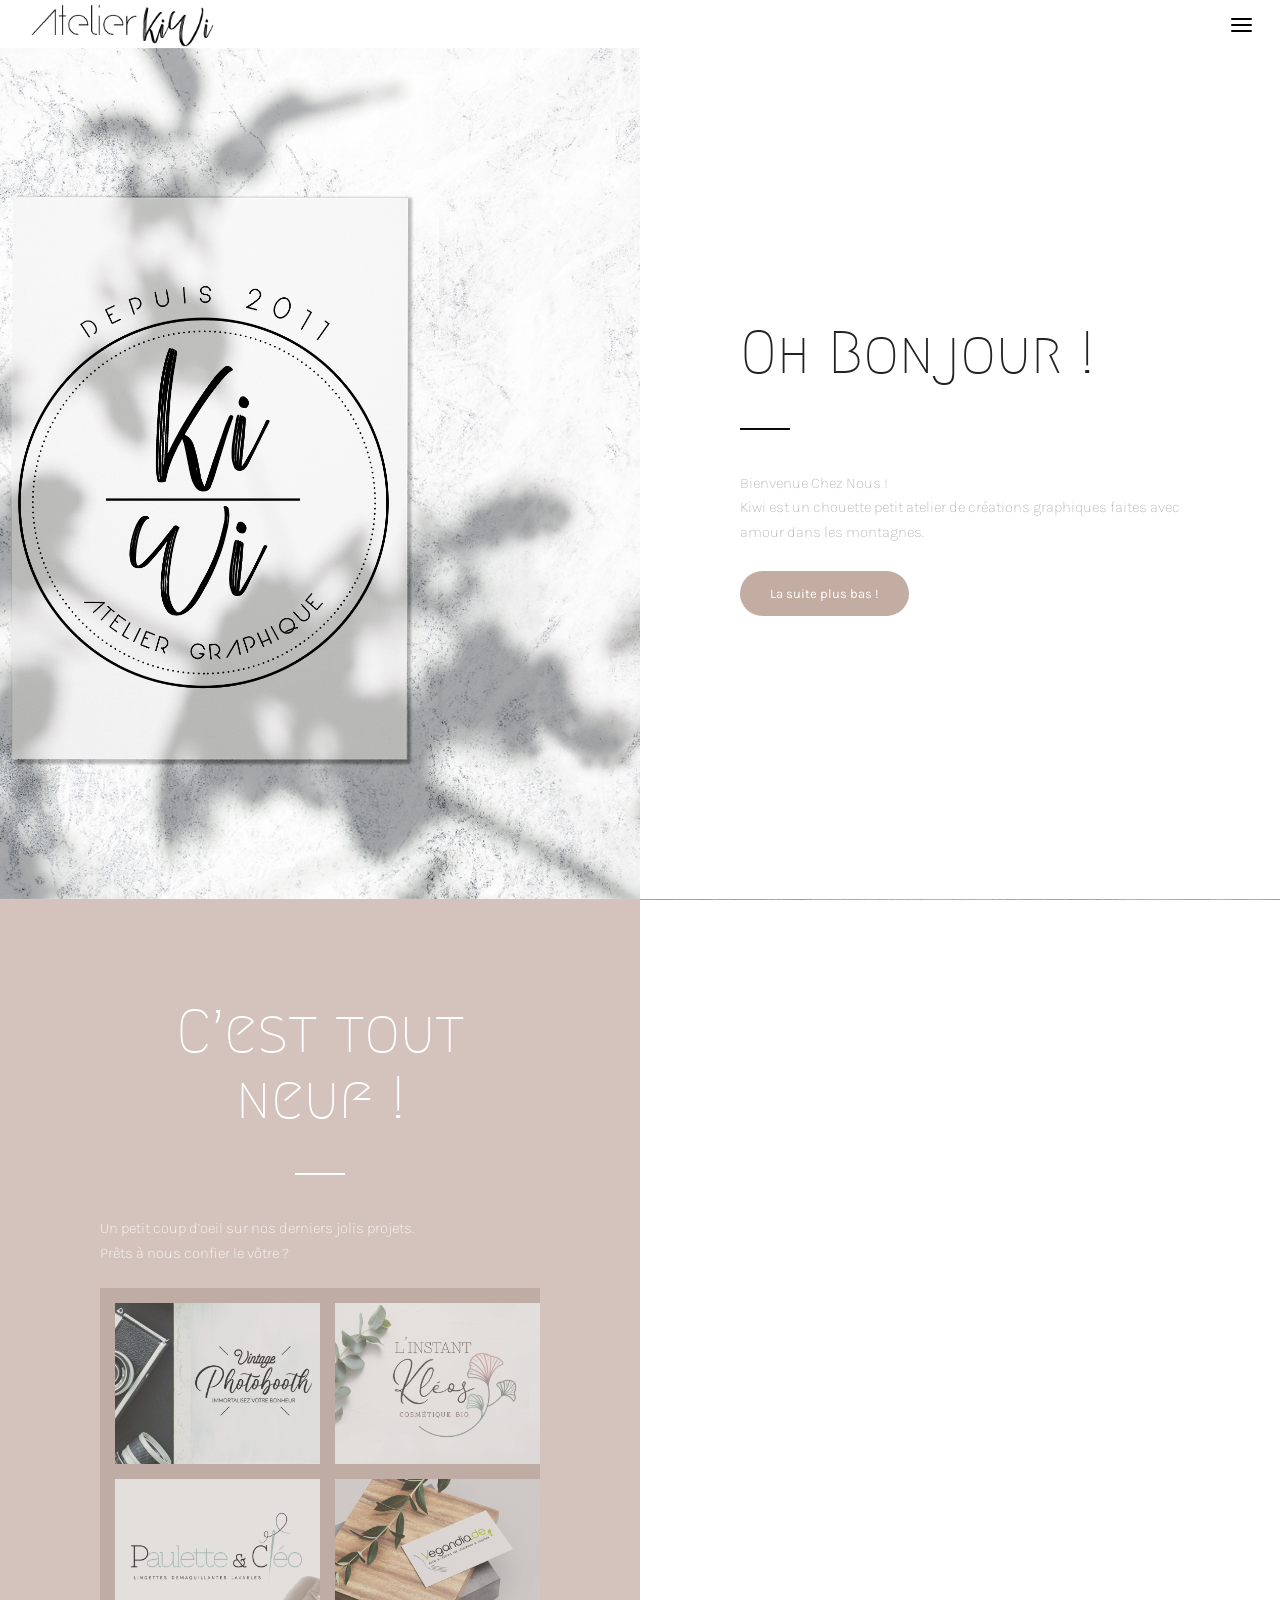
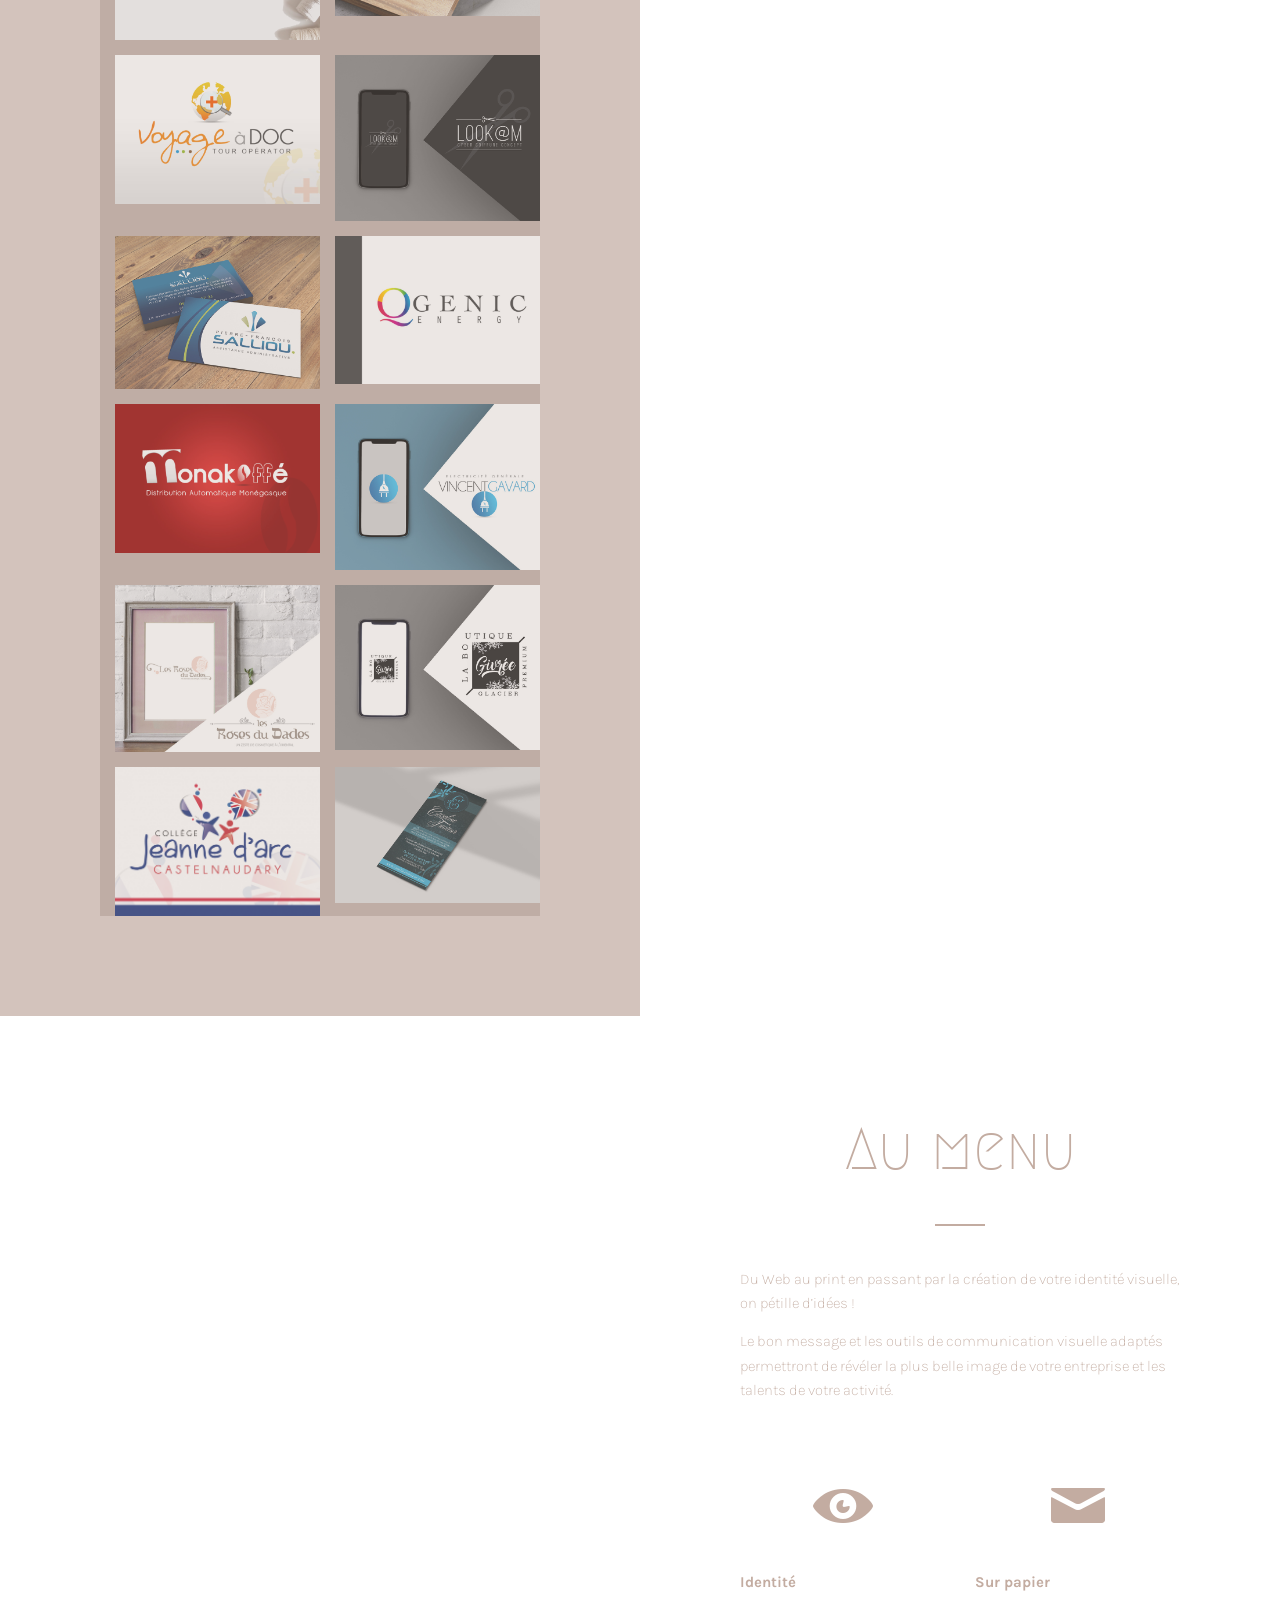
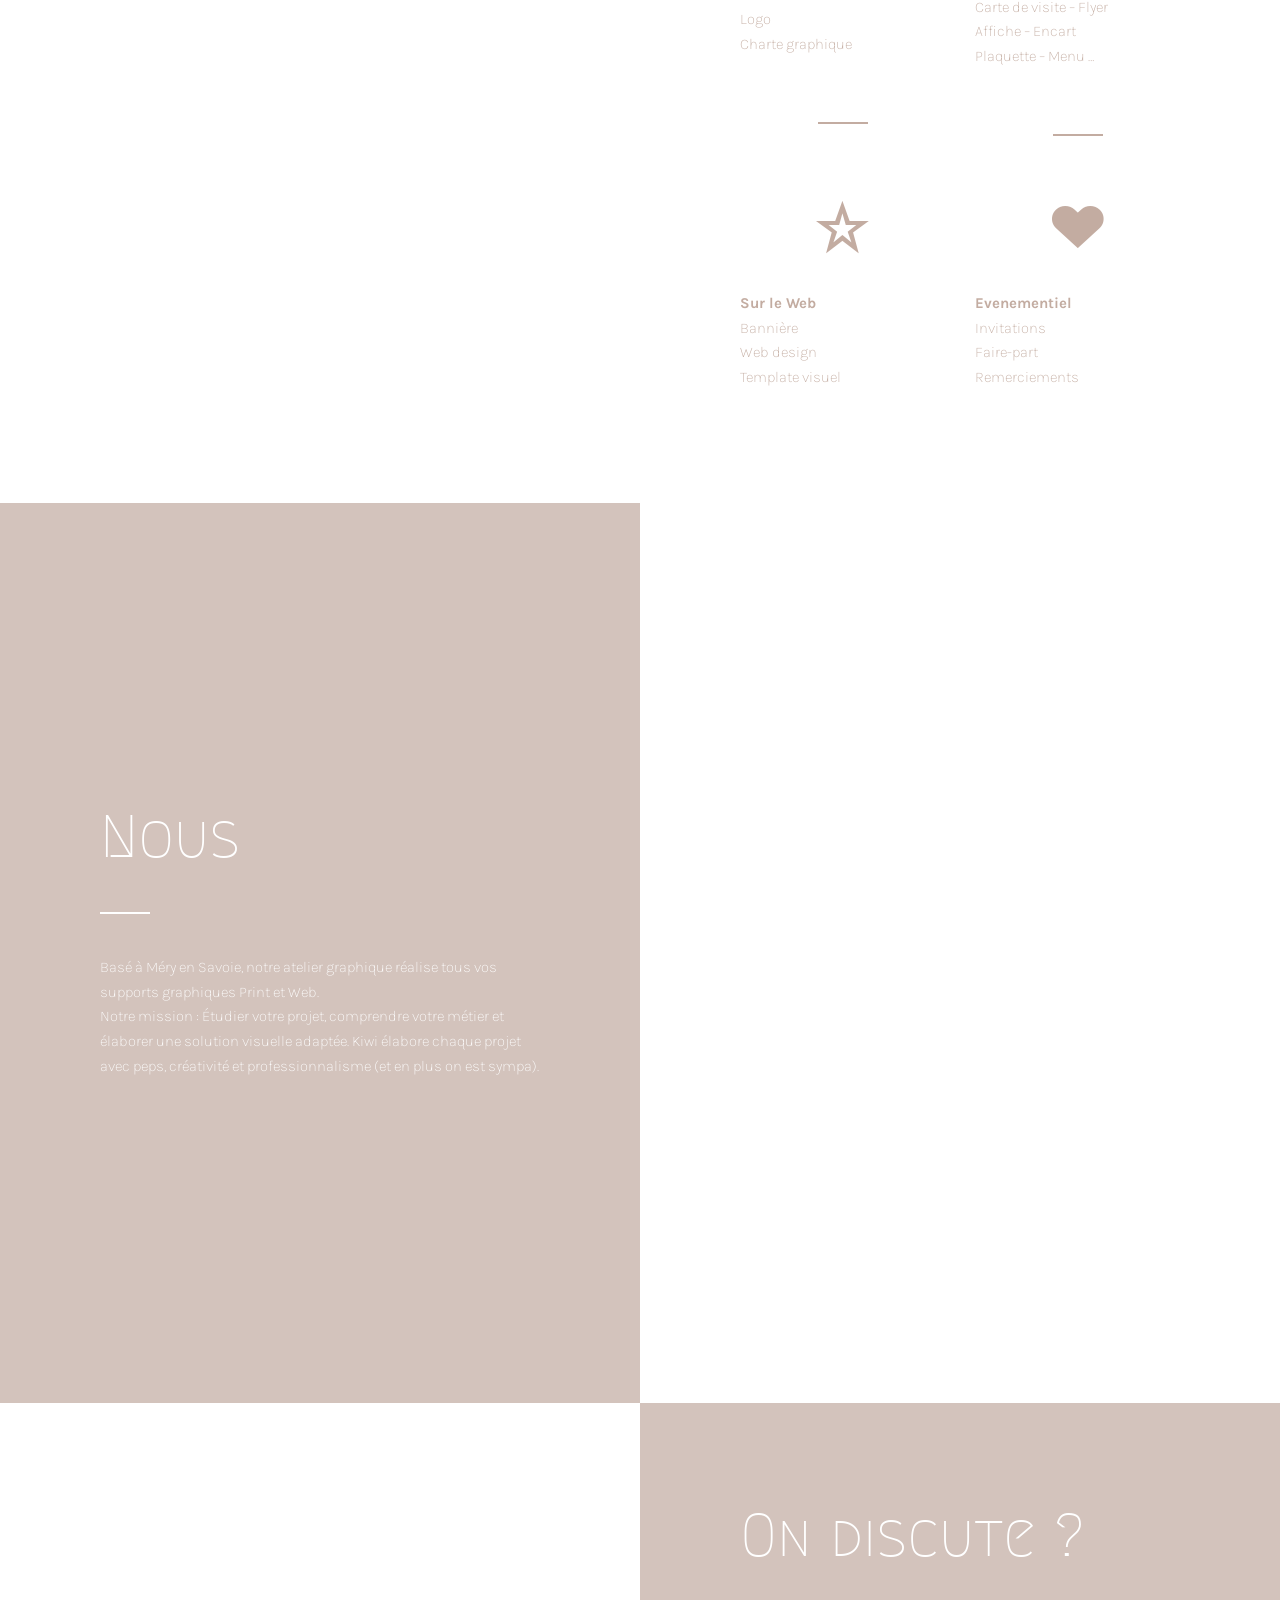
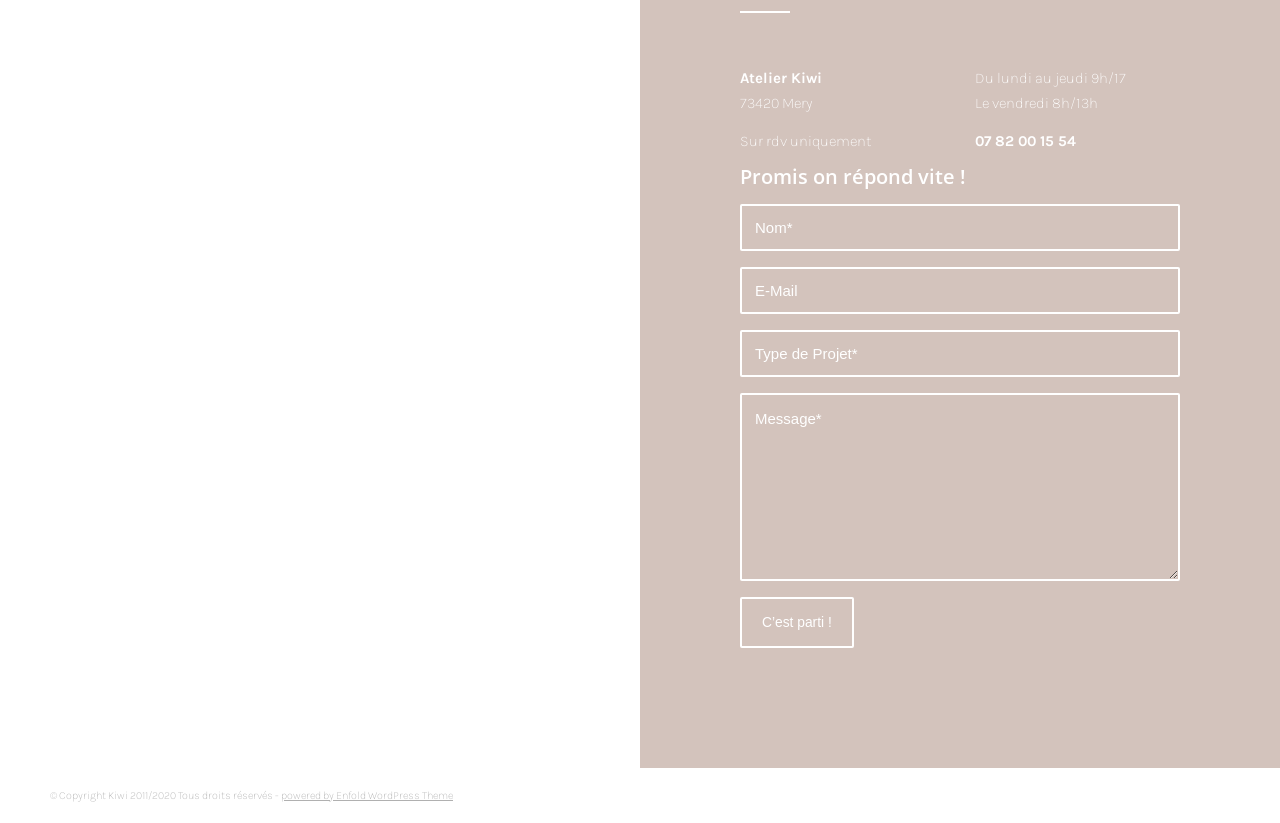
<file: index.html>
<!DOCTYPE html>
<html lang="fr-FR">
<head>
<meta charset="utf-8">
<meta name="viewport" content="width=device-width, initial-scale=1">
<title>Kiwi &#8211; Création Visuelles &#8211; Atelier de créations graphiques et graphiste freelance à Aix-les-Bains, Chambéry et Annecy</title>
<meta name="description" content="Atelier de créations graphiques et graphiste freelance à Aix-les-Bains, Chambéry et Annecy">
<meta name="robots" content="index, follow">
<link rel="canonical" href="https://kiwidesignaix.com/">
<link rel="icon" href="data:,">
<link rel="stylesheet" href="https://fonts.googleapis.com/css?family=Open+Sans:400,600%7CKarla:400,700%7CMegrim&display=swap">
<link rel="stylesheet" href="assets/css/site.css">
<noscript><style>.menu-toggle{display:none}.menu-overlay{display:none}.menu-panel{position:static;transform:none;visibility:visible;width:auto;height:auto;padding:0;background:#ffffff}.menu-panel ul{display:flex;flex-wrap:wrap;justify-content:center}.menu-panel a{padding:10px 20px}</style></noscript>
</head>
<body id="top">

<header class="site-header">
  <a class="logo" href="/"><img src="assets/img/new-kiwi.png" width="500" height="133" alt="Kiwi - Création Visuelles"></a>
  <button class="menu-toggle" type="button" aria-controls="menu-panel" aria-expanded="false" aria-label="Menu"><span class="menu-bars"></span></button>
</header>

<div class="menu-overlay"></div>
<nav class="menu-panel" id="menu-panel" aria-label="Menu principal">
  <ul>
    <li><a href="/">Home</a></li>
    <li><a href="#recent">Jolis Projets</a></li>
    <li><a href="#services">Au Menu</a></li>
    <li><a href="#about">Nous</a></li>
    <li><a href="#contact">On discute ?</a></li>
    <li><a href="/politique-de-confidentialite/">Mention Légales</a></li>
  </ul>
</nav>

<main id="main">

<section id="welcome" class="row">
  <div class="cell cell-photo cell-welcome-photo"></div>
  <div class="cell cell-text">
    <h1 class="title" style="color:#222222">Oh Bonjour !</h1>
    <div class="rule rule-left" style="border-color:#0a0a0a"></div>
    <p>Bienvenue Chez Nous !<br>
    Kiwi est un chouette petit atelier de créations graphiques faites avec amour dans les montagnes.</p>
    <a class="button" href="#recent">La suite plus bas !</a>
  </div>
</section>

<section id="recent" class="row">
  <div class="cell cell-text cell-terre">
    <h1 class="title title-center" style="color:#ffffff">C’est tout neuf !</h1>
    <div class="rule rule-center" style="border-color:#ffffff"></div>
    <p class="on-color">Un petit coup d’oeil sur nos derniers jolis projets.<br>
    Prêts à nous confier le vôtre ?</p>
    <div class="gallery">
      <a href="assets/img/vintage-photobooth.jpg" title="vintage-photobooth"><img src="assets/img/vintage-photobooth-705x553.jpg" width="705" height="553" alt=""></a>
      <a href="assets/img/kleos.jpg" title="kleos"><img src="assets/img/kleos-705x553.jpg" width="705" height="553" alt=""></a>
      <a href="assets/img/pauletteetcleo-1.jpg" title="pauletteetcleo"><img src="assets/img/pauletteetcleo-1-705x554.jpg" width="705" height="554" alt="" loading="lazy"></a>
      <a href="assets/img/vegandia.jpg" title="vegandia"><img src="assets/img/vegandia-705x470.jpg" width="705" height="470" alt="" loading="lazy"></a>
      <a href="assets/img/voyages-creation-logo-aix-les-bains.jpg" title="voyages-creation-logo-aix-les-bains"><img src="assets/img/voyages-creation-logo-aix-les-bains-705x512.jpg" width="705" height="512" alt="" loading="lazy"></a>
      <a href="assets/img/lookam.jpg" title="lookam"><img src="assets/img/lookam-705x569.jpg" width="705" height="569" alt="" loading="lazy"></a>
      <a href="assets/img/53.jpg" title="53"><img src="assets/img/53-705x529.jpg" width="705" height="529" alt="" loading="lazy"></a>
      <a href="assets/img/qgenic-creation-logo-haute-savoie-annecy.jpg" title="qgenic-creation-logo-haute-savoie-annecy"><img src="assets/img/qgenic-creation-logo-haute-savoie-annecy-705x512.jpg" width="705" height="512" alt="" loading="lazy"></a>
      <a href="assets/img/monakoffe-creation-logo-aix-les-bains-moanco.jpg" title="monakoffe-creation-logo-aix-les-bains-moanco"><img src="assets/img/monakoffe-creation-logo-aix-les-bains-moanco-705x512.jpg" width="705" height="512" alt="" loading="lazy"></a>
      <a href="assets/img/vincent.jpg" title="vincent"><img src="assets/img/vincent-705x569.jpg" width="705" height="569" alt="" loading="lazy"></a>
      <a href="assets/img/roses.jpg" title="Design space photo frame"><img src="assets/img/roses-705x574.jpg" width="705" height="574" alt="" loading="lazy"></a>
      <a href="assets/img/givree.jpg" title="givree"><img src="assets/img/givree-705x569.jpg" width="705" height="569" alt="" loading="lazy"></a>
      <a href="assets/img/college-creation-identite-visuelle-aix-les-bains-savoie-420x305-1.png" title="college-creation-identite-visuelle-aix-les-bains-savoie-420&#215;305"><img src="assets/img/college-creation-identite-visuelle-aix-les-bains-savoie-420x305-1.png" width="420" height="305" alt="" loading="lazy"></a>
      <a href="assets/img/traiteur.jpg" title="traiteur"><img src="assets/img/traiteur-705x470.jpg" width="705" height="470" alt="" loading="lazy"></a>
    </div>
  </div>
  <div class="cell cell-photo cell-recent-photo"></div>
</section>

<section id="services" class="row">
  <div class="cell cell-photo cell-services-photo"></div>
  <div class="cell cell-text">
    <h1 class="title title-center" style="color:#c3aca1">Au menu</h1>
    <div class="rule rule-center" style="border-color:#c3aca1"></div>
    <p class="on-rose">Du Web au print en passant par la création de votre identité visuelle, on pétille d’idées !</p>
    <p class="on-rose">Le bon message et les outils de communication visuelle adaptés permettront de révéler la plus belle image de votre entreprise et les talents de votre activité.</p>
    <div class="services-grid">
      <div class="service">
        <span class="icon" aria-hidden="true">&#xe826;</span>
        <p class="on-rose"><strong>Identité</strong></p>
        <p class="on-rose">Logo<br>
        Charte graphique</p>
        <div class="rule rule-center rule-service"></div>
      </div>
      <div class="service">
        <span class="icon" aria-hidden="true">&#xe805;</span>
        <p class="on-rose"><strong>Sur papier</strong><br>
        Carte de visite – Flyer<br>
        Affiche – Encart<br>
        Plaquette – Menu &#8230;</p>
        <div class="rule rule-center rule-service"></div>
      </div>
      <div class="service">
        <span class="icon" aria-hidden="true">&#xe809;</span>
        <p class="on-rose"><strong>Sur le Web</strong><br>
        Bannière<br>
        Web design<br>
        Template visuel</p>
      </div>
      <div class="service">
        <span class="icon" aria-hidden="true">&#xe806;</span>
        <p class="on-rose"><strong>Evenementiel</strong><br>
        Invitations<br>
        Faire-part<br>
        Remerciements</p>
      </div>
    </div>
  </div>
</section>

<section id="about" class="row">
  <div class="cell cell-text cell-terre">
    <h1 class="title" style="color:#ffffff">Nous</h1>
    <div class="rule rule-left" style="border-color:#ffffff"></div>
    <p class="on-color">Basé à Méry en Savoie, notre atelier graphique réalise tous vos supports graphiques Print et Web.<br>
    Notre mission : Étudier votre projet, comprendre votre métier et élaborer une solution visuelle adaptée. Kiwi élabore chaque projet avec peps, créativité et professionnalisme (et en plus on est sympa).</p>
  </div>
  <div class="cell cell-photo cell-about-photo"></div>
</section>

<section id="contact" class="row">
  <div class="cell cell-photo cell-contact-photo"></div>
  <div class="cell cell-text cell-terre">
    <h1 class="title" style="color:#ffffff">On discute ?</h1>
    <div class="rule rule-left" style="border-color:#ffffff"></div>
    <div class="contact-cols">
      <div>
        <p class="on-color"><strong>Atelier Kiwi</strong><br>
        73420 Mery</p>
        <p class="on-color">Sur rdv uniquement</p>
      </div>
      <div>
        <p class="on-color">Du lundi au jeudi 9h/17<br>
        Le vendredi 8h/13h</p>
        <p class="on-color"><strong>07 82 00 15 54</strong></p>
      </div>
    </div>
    <form class="contact-form" id="contact-form" action="mailto:mallorym@hotmail.fr" method="post" enctype="text/plain" novalidate>
      <h3>Promis on répond vite !</h3>
      <p class="field"><label class="sr-only" for="f-nom">Nom *</label><input type="text" id="f-nom" name="nom" placeholder="Nom*" required aria-describedby="err-nom" autocomplete="name"><span class="field-error" id="err-nom"></span></p>
      <p class="field"><label class="sr-only" for="f-email">E-Mail</label><input type="email" id="f-email" name="email" placeholder="E-Mail" aria-describedby="err-email" autocomplete="email"><span class="field-error" id="err-email"></span></p>
      <p class="field"><label class="sr-only" for="f-projet">Type de Projet *</label><input type="text" id="f-projet" name="projet" placeholder="Type de Projet*" required aria-describedby="err-projet"><span class="field-error" id="err-projet"></span></p>
      <p class="field"><label class="sr-only" for="f-message">Message *</label><textarea id="f-message" name="message" placeholder="Message*" cols="40" rows="7" required aria-describedby="err-message"></textarea><span class="field-error" id="err-message"></span></p>
      <p class="hp" aria-hidden="true"><label>Ne pas remplir <input type="text" name="hp_kiwi" tabindex="-1" autocomplete="off"></label></p>
      <p class="field"><input type="submit" class="submit" value="C’est parti !"></p>
      <p class="form-status" role="status" aria-live="polite"></p>
    </form>
  </div>
</section>

</main>

<footer id="socket" role="contentinfo">
  <div class="container">
    <span class="copyright">© Copyright Kiwi 2011/2020 Tous droits réservés - <a href="https://kriesi.at">powered by Enfold WordPress Theme</a></span>
  </div>
</footer>

<a href="#top" class="to-top" aria-label="Retour en haut"><span class="icon" aria-hidden="true">&#xe8a5;</span></a>

<script src="assets/js/site.js"></script>
</body>
</html>
</file>
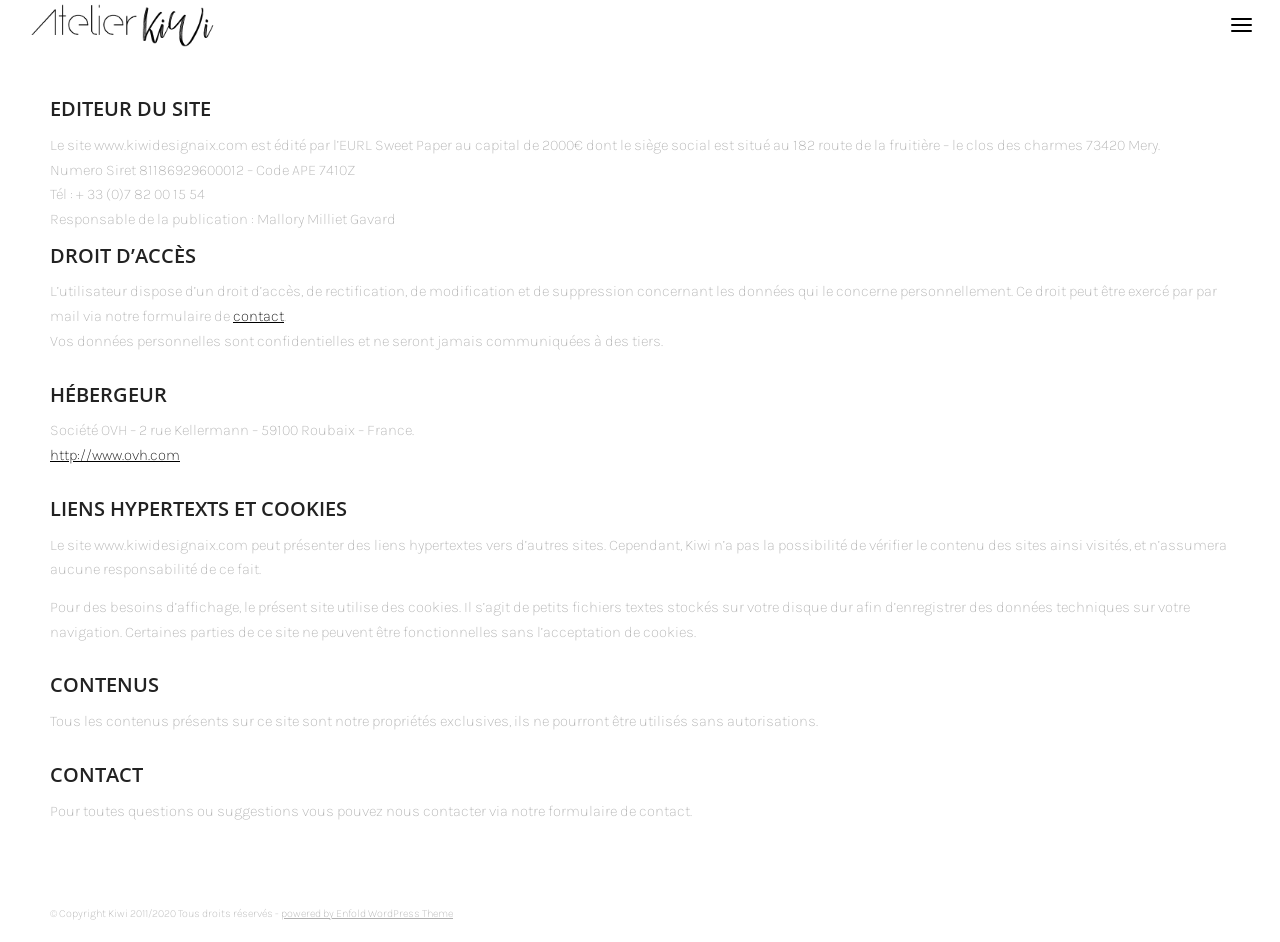
<file: politique-de-confidentialite/index.html>
<!DOCTYPE html>
<html lang="fr-FR">
<head>
<meta charset="utf-8">
<meta name="viewport" content="width=device-width, initial-scale=1">
<title>Mention Légales &#8211; Kiwi &#8211; Création Visuelles</title>
<meta name="robots" content="index, follow">
<link rel="canonical" href="https://kiwidesignaix.com/politique-de-confidentialite/">
<link rel="icon" href="data:,">
<link rel="stylesheet" href="https://fonts.googleapis.com/css?family=Open+Sans:400,600%7CKarla:400,700%7CMegrim&display=swap">
<link rel="stylesheet" href="../assets/css/site.css">
<noscript><style>.menu-toggle{display:none}.menu-overlay{display:none}.menu-panel{position:static;transform:none;visibility:visible;width:auto;height:auto;padding:0;background:#ffffff}.menu-panel ul{display:flex;flex-wrap:wrap;justify-content:center}.menu-panel a{padding:10px 20px}</style></noscript>
</head>
<body id="top" class="page-legal">

<header class="site-header">
  <a class="logo" href="/"><img src="../assets/img/new-kiwi.png" width="500" height="133" alt="Kiwi, création visuelles"></a>
  <button class="menu-toggle" type="button" aria-controls="menu-panel" aria-expanded="false" aria-label="Menu"><span class="menu-bars"></span></button>
</header>

<div class="menu-overlay"></div>
<nav class="menu-panel" id="menu-panel" aria-label="Menu principal">
  <ul>
    <li><a href="/">Home</a></li>
    <li><a href="/#recent">Jolis Projets</a></li>
    <li><a href="/#services">Au Menu</a></li>
    <li><a href="/#about">Nous</a></li>
    <li><a href="/#contact">On discute ?</a></li>
    <li><a href="/politique-de-confidentialite/" aria-current="page">Mention Légales</a></li>
  </ul>
</nav>

<main id="main" class="legal">
  <h3>EDITEUR DU SITE</h3>
  <div class="coordonnees vcard">
    <p>Le site www.kiwidesignaix.com est édité par l’EURL Sweet Paper au capital de 2000€ dont le siège social est situé au 182 route de la fruitière – le clos des charmes 73420 Mery.<br>
    Numero Siret 81186929600012 – Code APE 7410Z<br>
    <span class="type">Tél : </span>+ 33 (0)7 82 00 15 54<br>
    Responsable de la publication : Mallory Milliet Gavard</p>
  </div>
  <h3>DROIT D’ACCÈS</h3>
  <p>L’utilisateur dispose d’un droit d’accès, de rectification, de modification et de suppression concernant les données qui le concerne personnellement. Ce droit peut être exercé par par mail via notre formulaire de <a title="Contact" href="https://www.sweetpaper-fairepart.fr/contacts/">contact</a>.<br>
  Vos données personnelles sont confidentielles et ne seront jamais communiquées à des tiers.</p>
  <h3>HÉBERGEUR</h3>
  <p>Société OVH –  2 rue Kellermann – 59100 Roubaix – France.<br>
  <a href="https://www.ovh.com">http://www.ovh.com</a></p>
  <h3>LIENS HYPERTEXTS ET COOKIES</h3>
  <p>Le site www.kiwidesignaix.com peut présenter des liens hypertextes vers d’autres sites. Cependant, Kiwi n’a pas la possibilité de vérifier le contenu des sites ainsi visités, et n’assumera aucune responsabilité de ce fait.</p>
  <p>Pour des besoins d’affichage, le présent site utilise des cookies. Il s’agit de petits fichiers textes stockés sur votre disque dur afin d’enregistrer des données techniques sur votre navigation. Certaines parties de ce site ne peuvent être fonctionnelles sans l’acceptation de cookies.</p>
  <h3>CONTENUS</h3>
  <p>Tous les contenus présents sur ce site sont notre propriétés exclusives, ils ne pourront être utilisés sans autorisations.</p>
  <h3>CONTACT</h3>
  <p>Pour toutes questions ou suggestions vous pouvez nous contacter via notre formulaire de contact.</p>
</main>

<footer id="socket" role="contentinfo">
  <div class="container">
    <span class="copyright">© Copyright Kiwi 2011/2020 Tous droits réservés - <a rel="nofollow" href="https://kriesi.at">powered by Enfold WordPress Theme</a></span>
  </div>
</footer>

<a href="#top" class="to-top" aria-label="Retour en haut"><span class="icon" aria-hidden="true">&#xe8a5;</span></a>

<script src="../assets/js/site.js"></script>
</body>
</html>
</file>
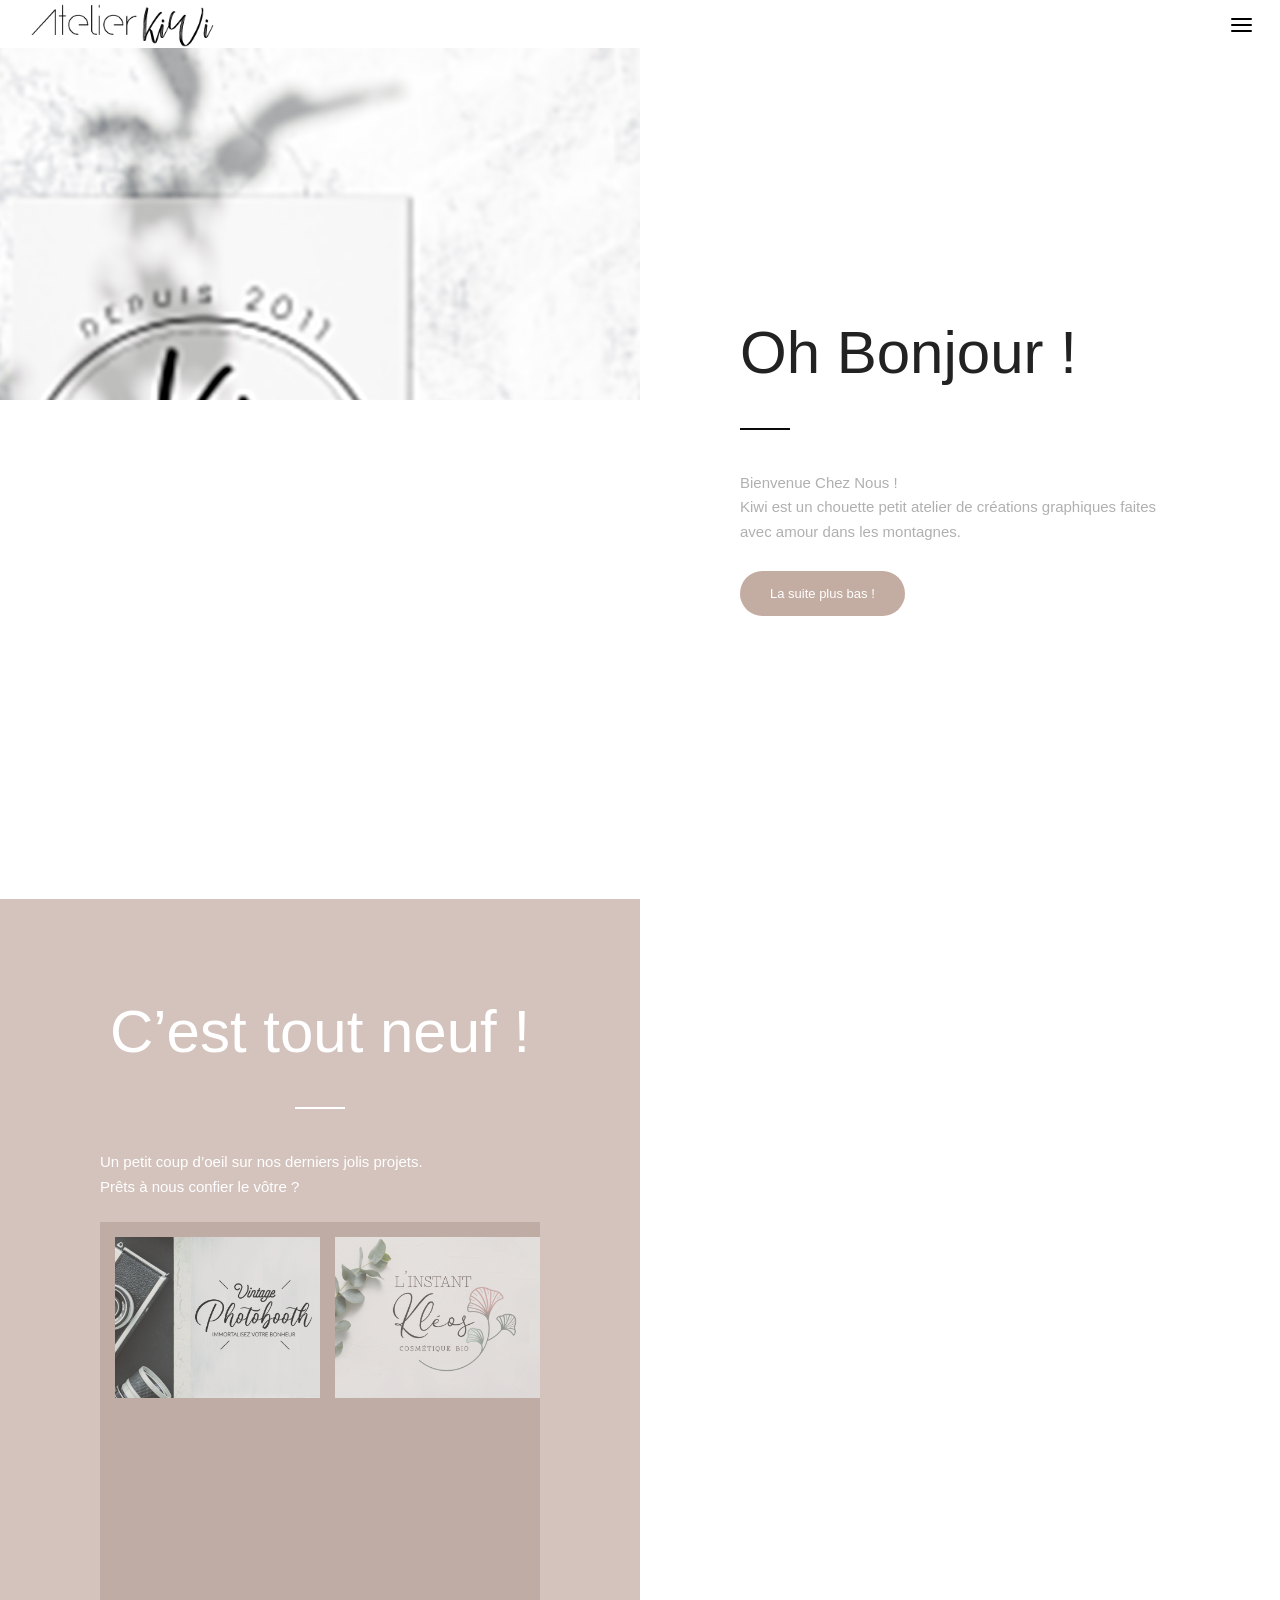
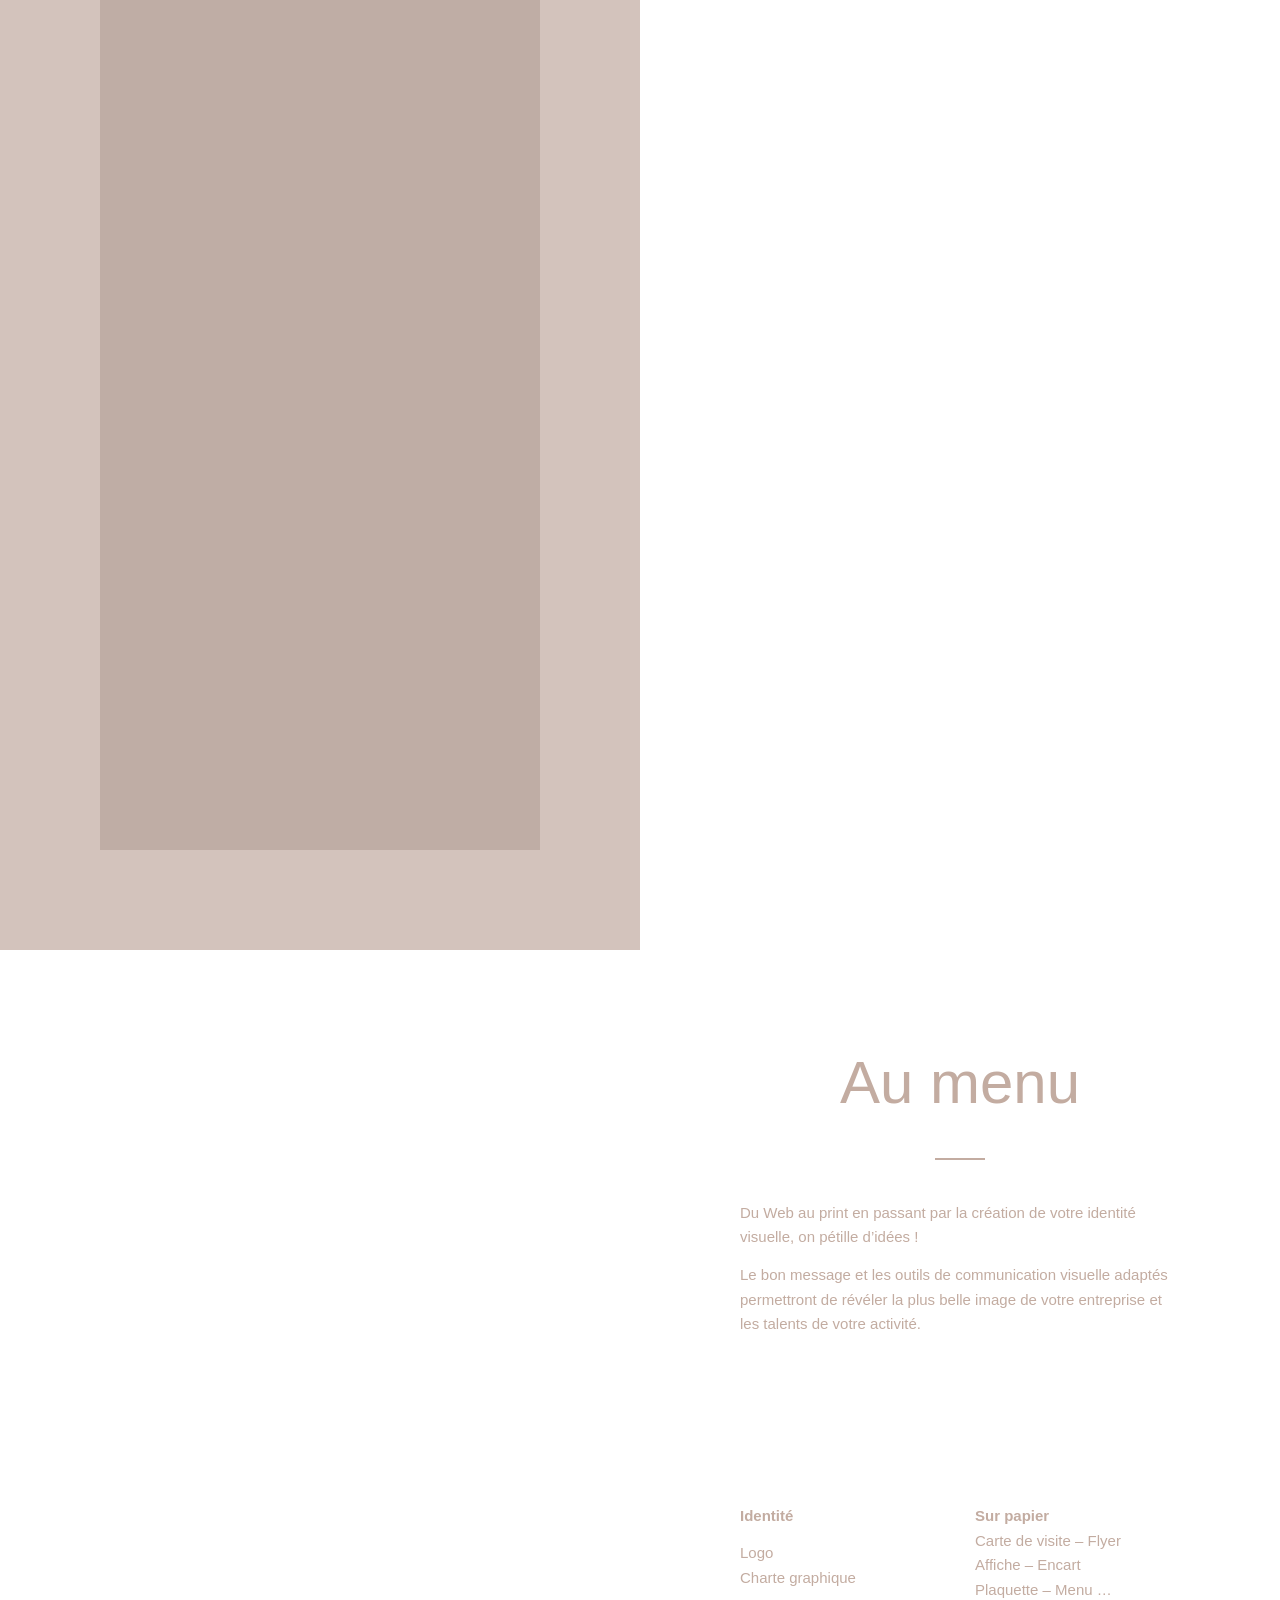
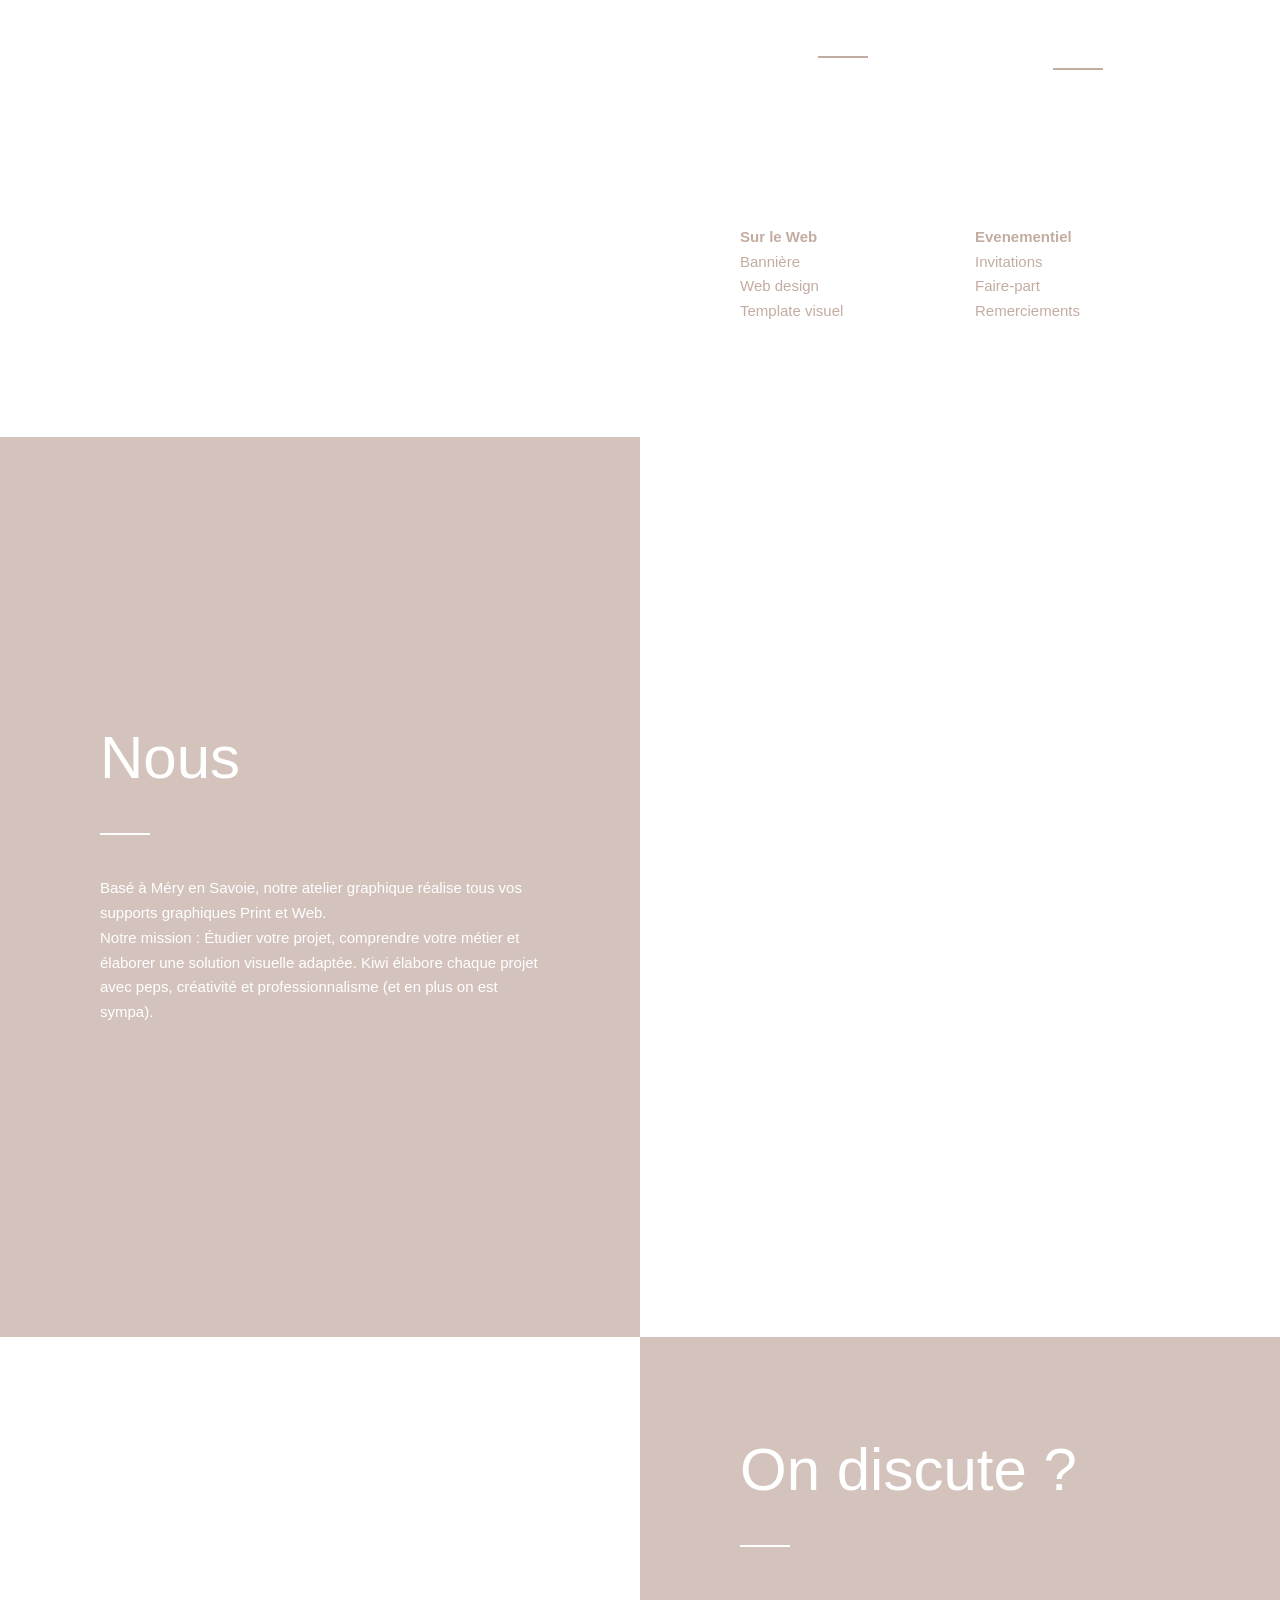
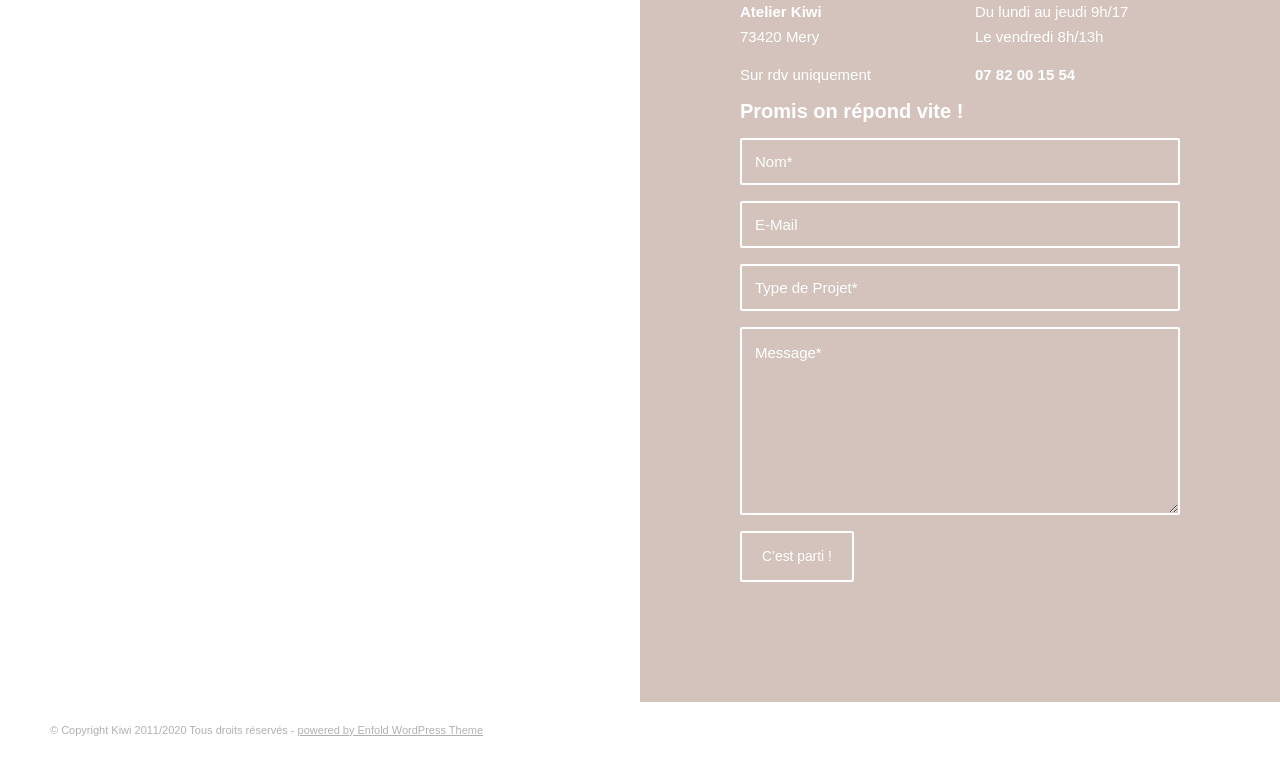
<file: portfolio-item/meli-melo/index.html>
<!DOCTYPE html>
<html lang="fr-FR">
<head>
<meta charset="utf-8">
<!-- Redirection douce : cette URL correspondait à un élément de portfolio de
     démonstration de l'ancien WordPress (« Meli Melo »), indexable par Google.
     Le contenu d'origine est retiré ; on renvoie vers l'accueil. -->
<meta http-equiv="refresh" content="0;url=/">
<link rel="canonical" href="https://kiwidesignaix.com/">
<meta name="robots" content="noindex, follow">
<meta name="viewport" content="width=device-width, initial-scale=1">
<title>Redirection &#8211; Kiwi &#8211; Création Visuelles</title>
<link rel="icon" href="data:,">
</head>
<body>
<p><a href="/">Accueil</a></p>
</body>
</html>
</file>
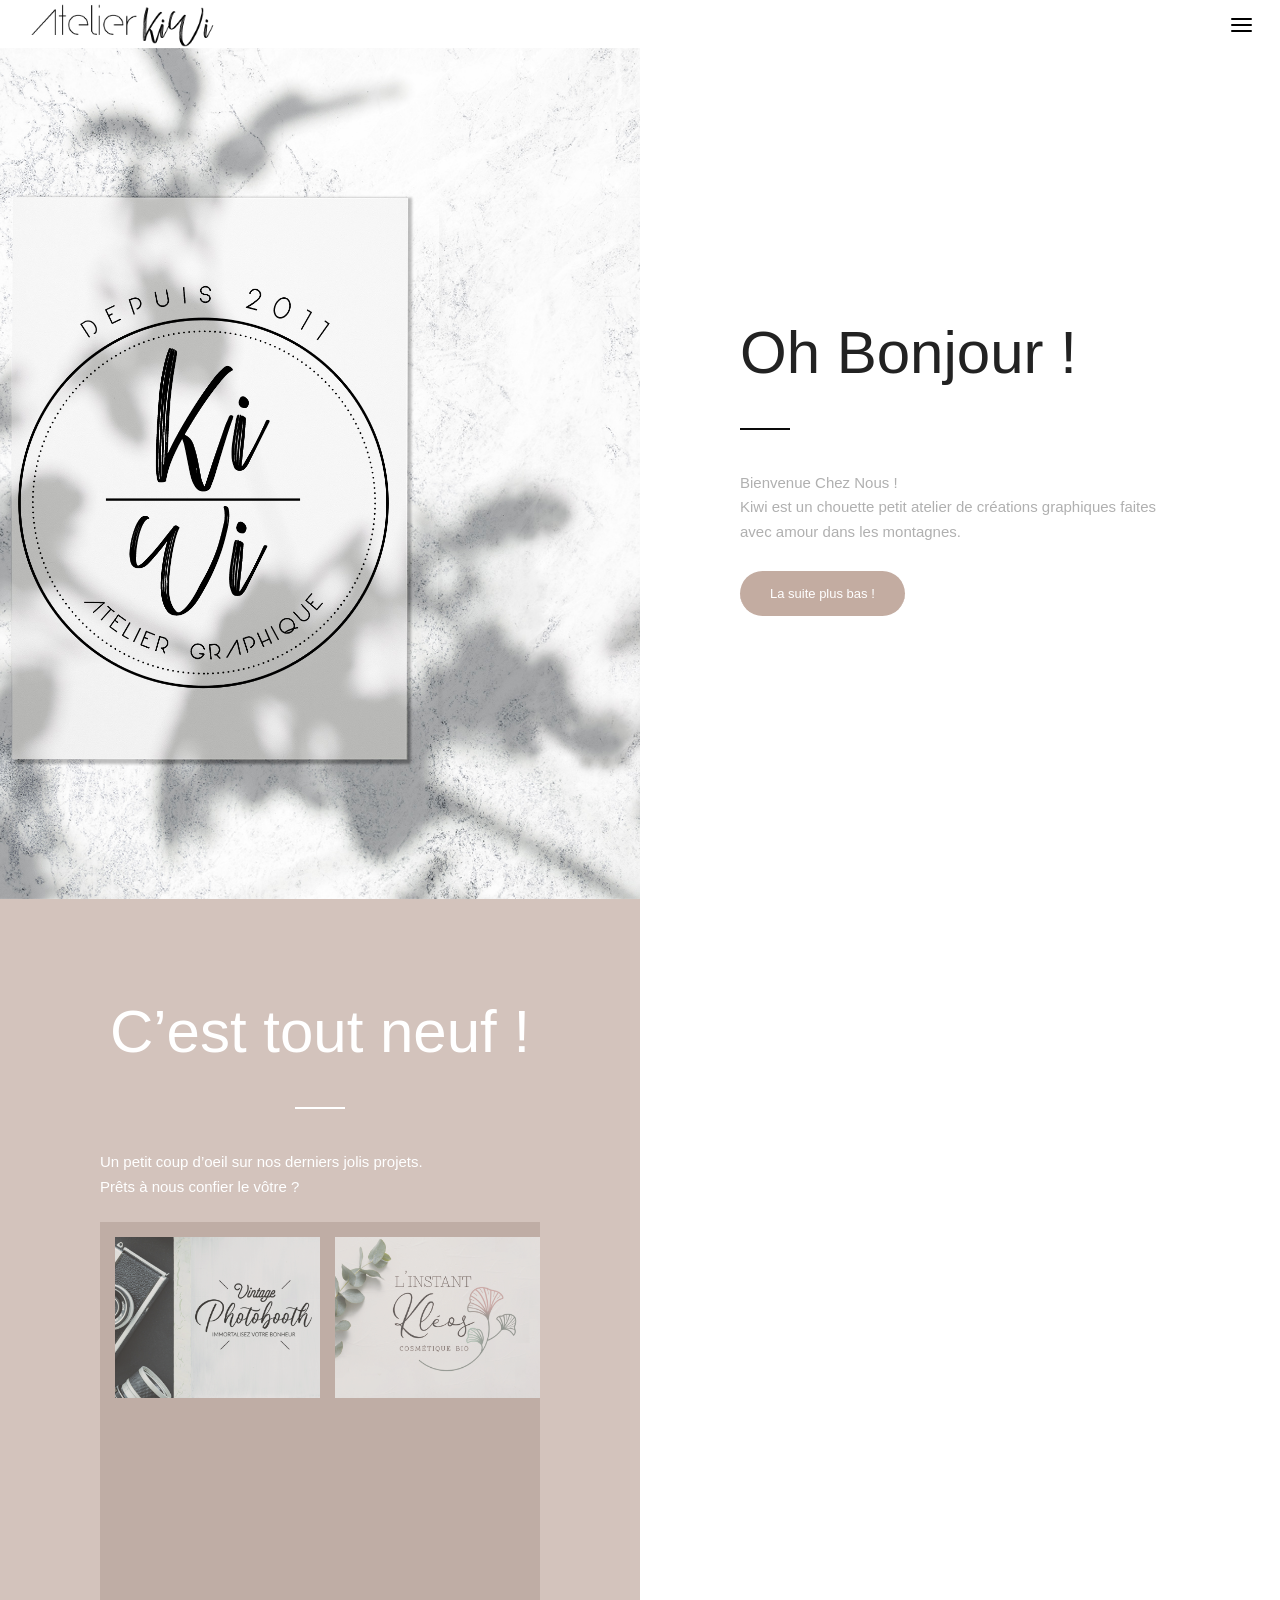
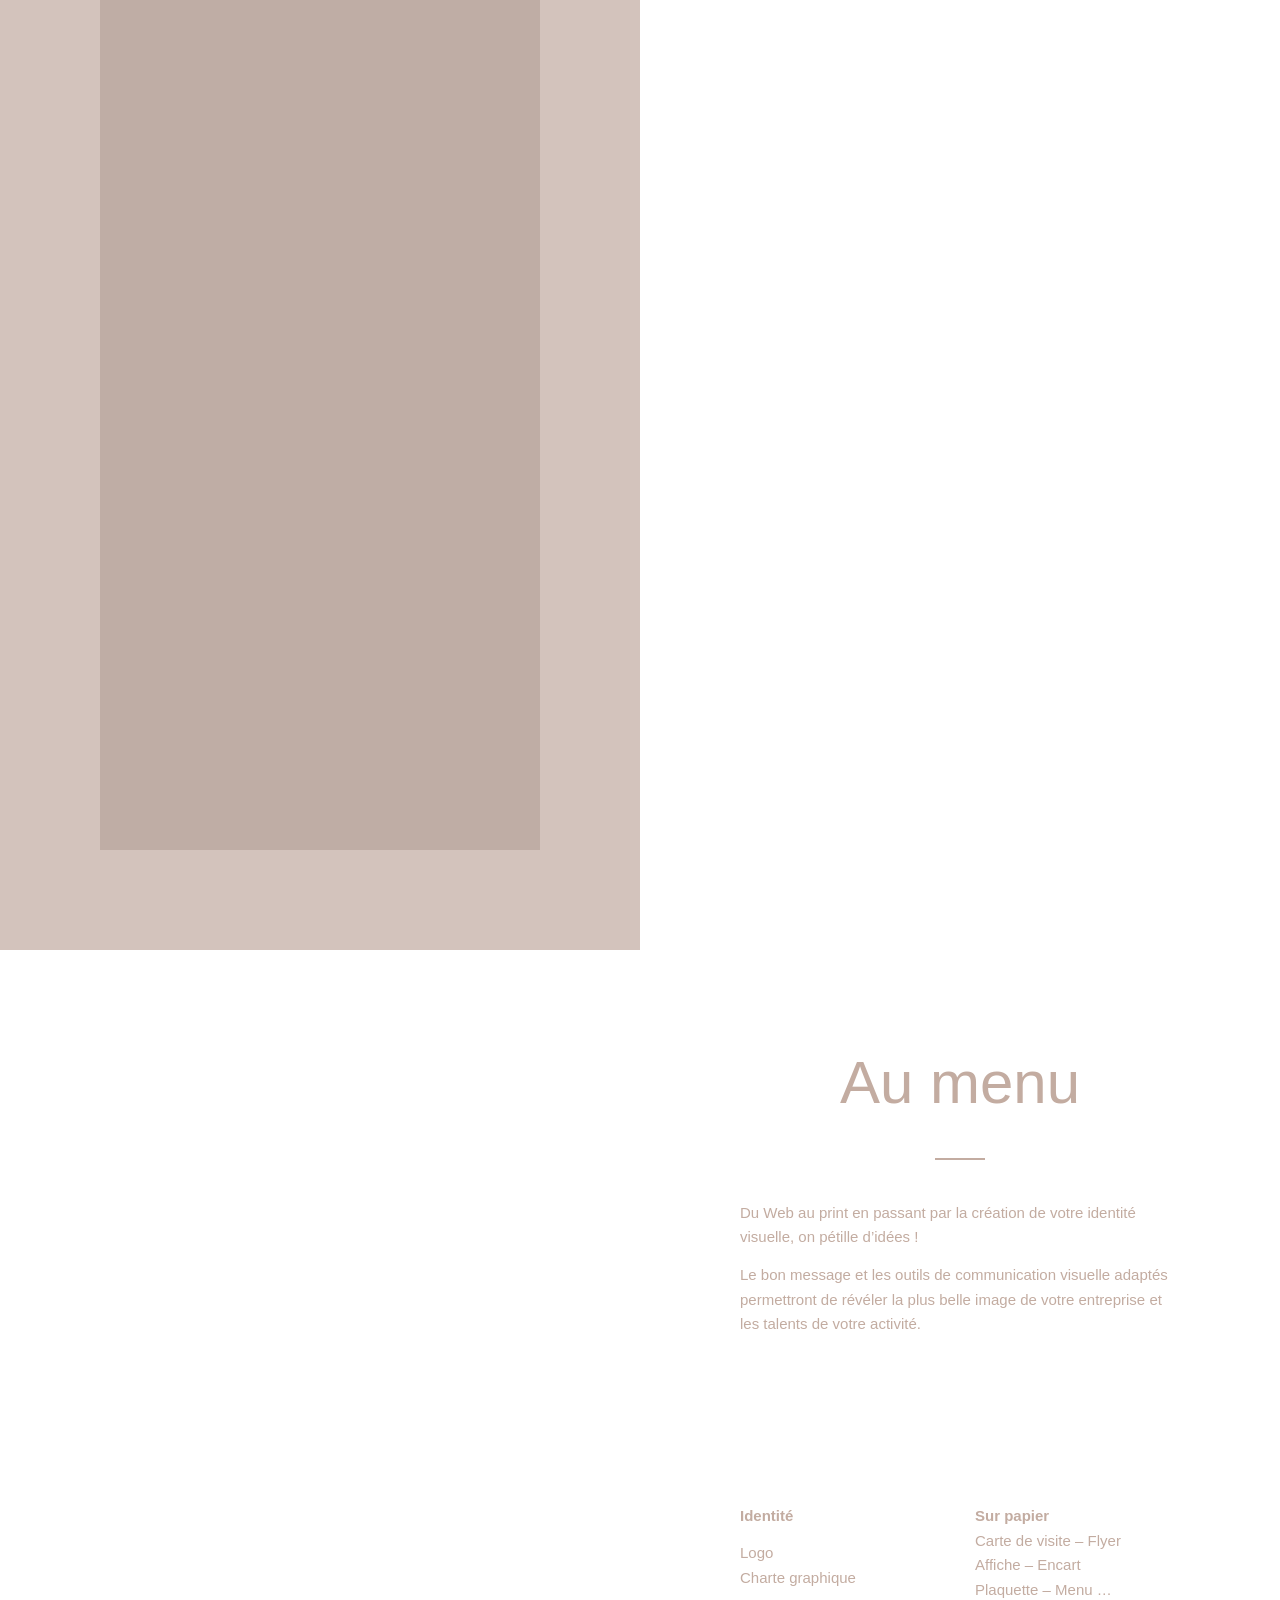
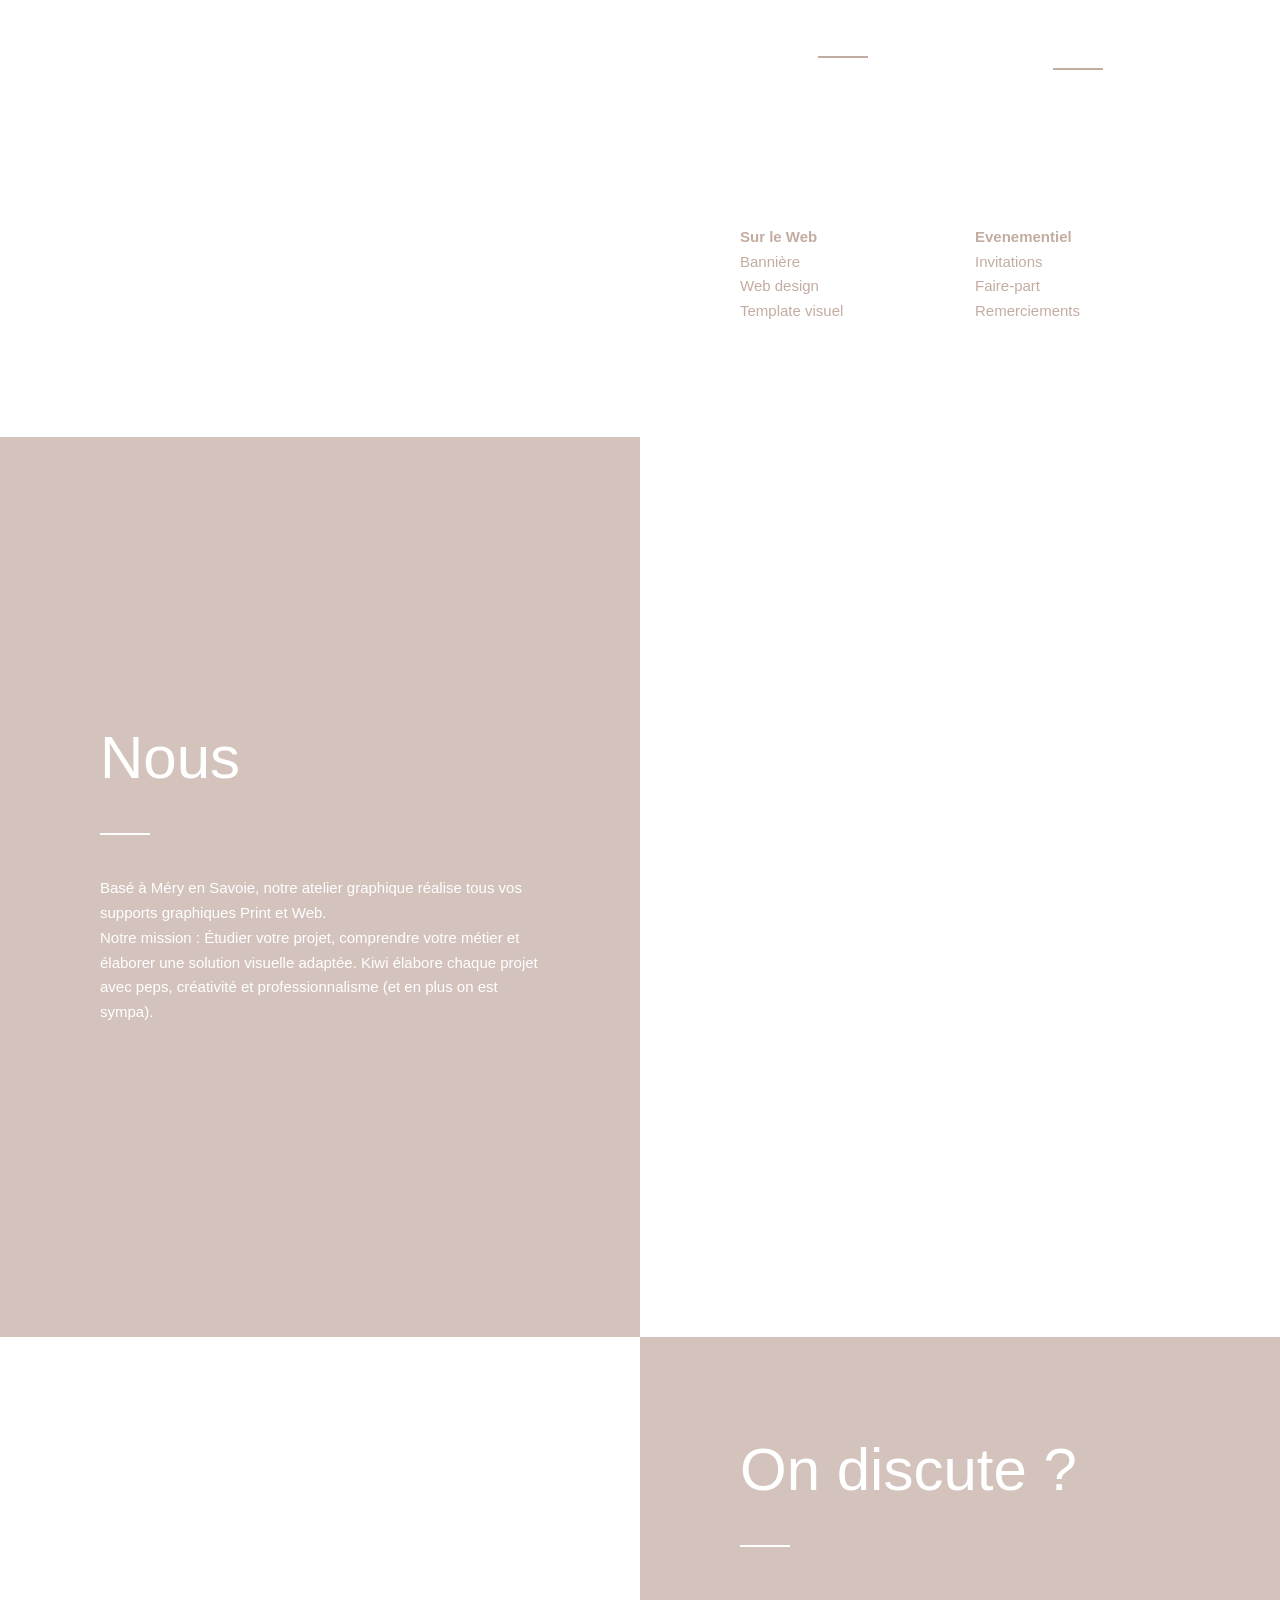
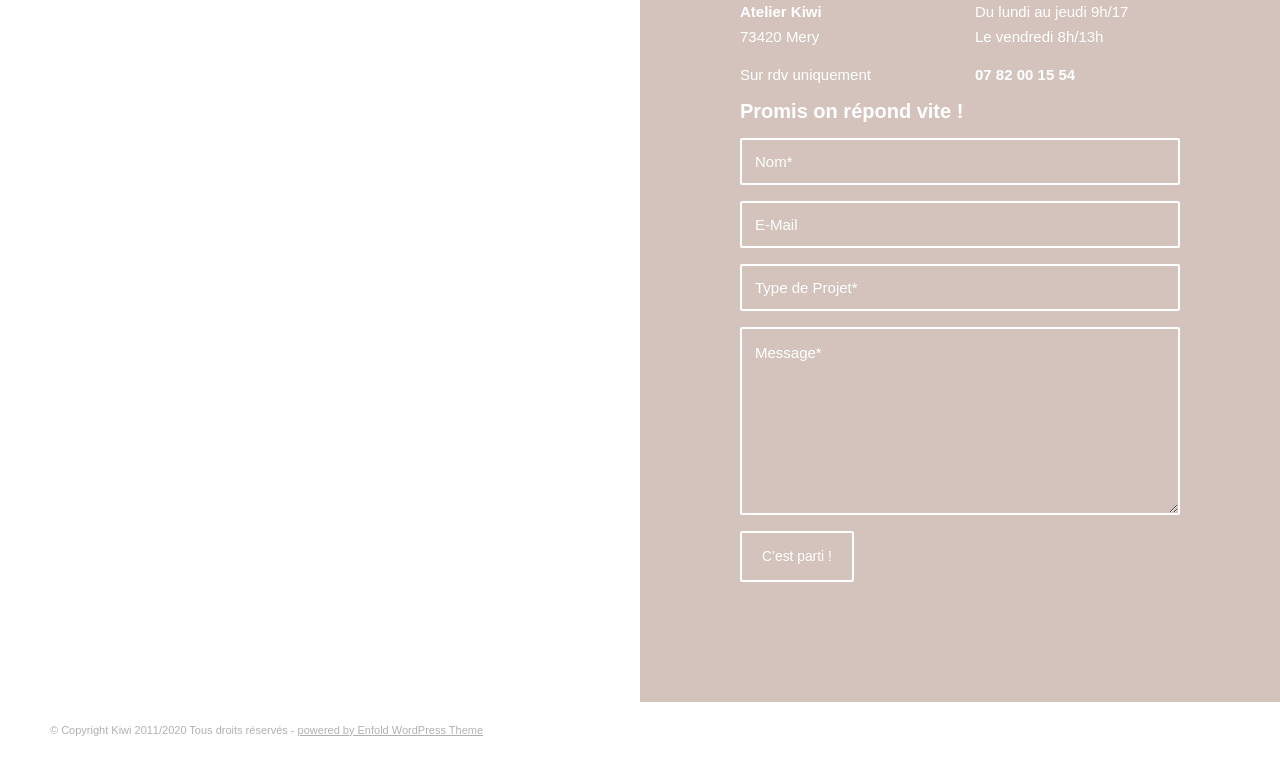
<file: 2020/02/27/bonjour-tout-le-monde/index.html>
<!DOCTYPE html>
<html lang="fr-FR">
<head>
<meta charset="utf-8">
<!-- Redirection douce : cette URL correspondait à un article de démonstration
     de l'ancien WordPress (« Bonjour tout le monde ! »), indexable par Google.
     Le contenu d'origine est retiré ; on renvoie vers l'accueil. -->
<meta http-equiv="refresh" content="0;url=/">
<link rel="canonical" href="https://kiwidesignaix.com/">
<meta name="robots" content="noindex, follow">
<meta name="viewport" content="width=device-width, initial-scale=1">
<title>Redirection &#8211; Kiwi &#8211; Création Visuelles</title>
<link rel="icon" href="data:,">
</head>
<body>
<p><a href="/">Accueil</a></p>
</body>
</html>
</file>
<file: assets/css/site.css>
/* Kiwi Design Aix : feuille de style autonome (valeurs mesurées sur le site d'origine) */

@font-face {
  font-family: "entypo-fontello";
  src: url("../fonts/entypo-fontello.woff2") format("woff2"),
       url("../fonts/entypo-fontello.woff") format("woff"),
       url("../fonts/entypo-fontello.ttf") format("truetype");
  font-weight: normal;
  font-style: normal;
  font-display: block;
}

:root {
  --hh: 50px;              /* hauteur de l'en-tête */
  --terre: #d3c3bc;
  --galerie: #bfada5;
  --rose: #c3aca1;
}

*, *::before, *::after { box-sizing: border-box; }

html {
  scroll-behavior: smooth;
  -webkit-text-size-adjust: 100%;
  background: #ffffff;
}

body {
  margin: 0;
  background: #ffffff;
  color: #444444;
  font-family: Karla, "Helvetica Neue", Helvetica, Arial, sans-serif;
  font-size: 15px;
  font-weight: 100;
  line-height: 1.65;
}

img { max-width: 100%; border: 0; }
a { color: inherit; }
p { margin: 0.85em 0; }
strong { font-weight: 700; }

.sr-only {
  position: absolute;
  width: 1px;
  height: 1px;
  margin: -1px;
  padding: 0;
  overflow: hidden;
  clip: rect(0, 0, 0, 0);
  white-space: nowrap;
  border: 0;
}

/* Police d'icônes */
.icon {
  font-family: "entypo-fontello";
  font-weight: normal;
  font-style: normal;
  line-height: 1;
  speak: none;
  -webkit-font-smoothing: antialiased;
}

/* ---------- En-tête ---------- */

.site-header {
  position: fixed;
  top: 0;
  left: 0;
  right: 0;
  z-index: 1001;
  height: var(--hh);
  padding: 0 28.5px;
  display: flex;
  align-items: center;
  justify-content: space-between;
  background: transparent;
}

.logo { display: block; line-height: 0; }
.logo img { display: block; height: var(--hh); width: auto; }

.menu-toggle {
  position: relative;
  width: 21px;
  height: var(--hh);
  margin: 0;
  padding: 0;
  border: 0;
  background: transparent;
  cursor: pointer;
  color: #000000;
}

.menu-bars,
.menu-bars::before,
.menu-bars::after {
  position: absolute;
  left: 0;
  /* Valeurs relevées sur l'original : les traits font 21 px de large, 2 px de haut,
     espacés de 6 px (le thème applique une échelle de 0,6 sur un trait de 35 x 3). */
  width: 21px;
  height: 2px;
  border-radius: 2px;
  background: #000000;
  transition: transform 0.3s ease, background-color 0.3s ease;
}
.menu-bars { top: calc(50% - 1px); }
.menu-bars::before,
.menu-bars::after { content: ""; }
.menu-bars::before { top: -6px; }
.menu-bars::after { top: 6px; }

.menu-open .menu-bars { background: transparent; }
.menu-open .menu-bars::before { transform: translateY(6px) rotate(45deg); }
.menu-open .menu-bars::after { transform: translateY(-6px) rotate(-45deg); }

/* ---------- Volet du menu ---------- */

.menu-overlay {
  position: fixed;
  inset: 0;
  z-index: 999;
  background: rgba(0, 0, 0, 0.1);
  opacity: 0;
  visibility: hidden;
  transition: opacity 0.3s ease, visibility 0s linear 0.3s;
}

.menu-panel {
  position: fixed;
  top: 0;
  right: 0;
  bottom: 0;
  z-index: 1000;
  width: 300px;
  padding-top: var(--hh);
  overflow-y: auto;
  background: transparent;
  transform: translateX(100%);
  visibility: hidden;
  transition: transform 0.3s ease, visibility 0s linear 0.3s;
}

.menu-open .menu-overlay {
  opacity: 1;
  visibility: visible;
  transition: opacity 0.3s ease;
}
.menu-open .menu-panel {
  transform: none;
  visibility: visible;
  transition: transform 0.3s ease;
}

.menu-panel ul { margin: 0; padding: 0; list-style: none; }
.menu-panel a {
  display: block;
  padding: 15px 50px;
  color: #000000;
  font-family: "Open Sans", "Helvetica Neue", Helvetica, Arial, sans-serif;
  font-size: 20px;
  font-weight: 400;
  line-height: 26px;
  letter-spacing: 1px;
  text-align: center;
  text-transform: uppercase;
  text-decoration: none;
}

/* ---------- Structure des sections ---------- */

/* Le thème décale le contenu de 48 px sous l'en-tête fixe (50 px) : valeur relevée. */
#main { padding-top: 48px; }

.row {
  display: flex;
  scroll-margin-top: var(--hh);
}

.cell {
  flex: 0 0 50%;
  width: 50%;
  min-width: 0;
  display: flex;
  flex-direction: column;
  justify-content: center;
}

/* Chaque rangée fait au moins la hauteur de l'écran ; la première rangée, la hauteur de
   l'écran moins l'en-tête (mesuré : 851 px et 811 px pour un écran de 900 px).
   En dessous de 768 px, le thème remet la hauteur à auto et empile les cellules. */
@media (min-width: 768px) {
  .cell { min-height: 100vh; }
  #welcome .cell { min-height: calc(100vh - var(--hh) + 1px); }
}

.cell-text { padding: 100px; }
.cell-terre { background-color: var(--terre); }

.cell-photo { background-repeat: no-repeat; }
.cell-welcome-photo {
  padding: 200px 0;
  background-image: url("../img/kiwi-atelier-graphique-graphiste-chambery-aix-les-bains-annecy.jpg");
  background-position: center center;
  background-size: cover;
}
.cell-recent-photo {
  padding: 100px;
  background-image: url("../img/original-copie.jpg");
  background-position: center right;
  background-size: cover;
  background-attachment: fixed;
}
.cell-services-photo {
  padding: 100px 100px 100px 0;
  background-image: url("../img/graphiste-aix-les-bains-chambery-annecy-logo-carte-de-visite5-scaled.jpg");
  background-position: center center;
  background-size: contain;
  background-attachment: fixed;
}
.cell-about-photo {
  padding: 100px;
  background-image: url("../img/graphiste-aix-les-bains-chambery-annecy-logo-carte-de-visite-flyer-charte-graphique-copie.jpg");
  background-position: center right;
  background-size: cover;
  background-attachment: fixed;
}
.cell-contact-photo {
  padding: 100px;
  background-image: url("../img/graphiste-aix-les-bains-chambery-annecy-logo-carte-de-visite-flyer-1-scaled.jpg");
  background-position: center center;
  background-size: cover;
  background-attachment: fixed;
}

/* ---------- Titres, filets, textes ---------- */

.title {
  margin: 0;
  padding: 0;
  color: #222222;
  font-family: Megrim, "Open Sans", sans-serif;
  font-size: 60px;
  font-weight: 300;
  line-height: 66px;
}
.title-center { text-align: center; }

/* Le filet de l'original occupe un bloc de 25 px de haut, le trait de 2 px étant posé à
   12 px du haut (mesuré). `border-color: inherit` fait que la couleur passée en style
   en ligne sur le bloc s'applique au trait. */
.rule {
  height: 25px;
  padding-top: 12px;
  margin-top: 30px;
  margin-bottom: 30px;
  border: 0;
}
.rule::before {
  content: "";
  display: block;
  width: 50px;
  height: 0;
  border-top: 2px solid;
  border-color: inherit;
}
.rule-left::before { margin-left: 0; margin-right: auto; }
.rule-center::before { margin-left: auto; margin-right: auto; }

h2, h3, h4, h5, h6 {
  font-family: "Open Sans", "Helvetica Neue", Helvetica, Arial, sans-serif;
  font-weight: 600;
  color: #222222;
}
h3 { font-size: 20px; line-height: 22px; }

/* Les cellules sont des colonnes flexibles : les marges verticales de leurs enfants
   s'additionnent au lieu de se compresser comme dans l'original (qui empile en
   `table-cell`). On annule donc la marge haute des paragraphes de premier niveau : la
   marge basse du frère précédent fait déjà l'espace. Le dernier paragraphe garde, lui,
   la place du filet invisible de 10 px que l'original pose après le texte. */
.cell-text > p { margin-top: 0; }
.cell-text > p:last-child { margin-bottom: 22.75px; }

.cell-text p { color: #b0b0b0; }
.cell-text p.on-color { color: #ffffff; }
.cell-text p.on-rose { color: var(--rose); }

/* ---------- Bouton ---------- */

.button {
  display: inline-block;
  align-self: flex-start; /* le thème centre le bouton sur son texte, pas sur la cellule */
  /* 13 px au-dessus : 3 px du thème + le filet invisible de 10 px qu'il pose avant le
     bouton. 11 px en dessous : la marge du conteneur du bouton. Valeurs mesurées. */
  margin: 13px 0 11px;
  padding: 15px 30px 13px;
  border: 0;
  border-bottom: 2px solid var(--rose);
  border-radius: 100px;
  background: var(--rose);
  color: #ffffff;
  font-size: 13px;
  font-weight: 400;
  line-height: 15.6px;
  text-align: center;
  text-decoration: none;
}
.button:hover { opacity: 0.85; }

/* ---------- Services ---------- */

.services-grid {
  display: grid;
  grid-template-columns: 1fr 1fr;
  column-gap: 30px;
  row-gap: 50px; /* écart mesuré entre les deux rangées de blocs de l'original */
  margin-top: 60px;
  text-align: left;
}
.service .icon {
  display: block;
  color: var(--rose);
  font-size: 60px;
  line-height: 61px; /* hauteur du bloc d'icône de l'original (60 px de glyphe + 1) */
  text-align: center;
}
.service > p { margin-top: 33px; } /* 20 px de filet invisible + 12,75 px de marge de paragraphe */
.service p + p { margin-top: 0; }
/* Le filet est un bloc flottant dans l'original : sa marge ne se compresse donc pas avec
   celle du paragraphe précédent (12,75 + 40 = 53 px mesurés). */
.rule-service { margin-top: 53px; margin-bottom: 0; border-color: var(--rose); }

/* ---------- Galerie ---------- */

.gallery {
  display: grid;
  grid-template-columns: 1fr 1fr;
  align-items: start;
  gap: 15px;
  margin-top: 10px;
  padding: 15px 0 0 15px;
  background: var(--galerie);
}
.gallery a { display: block; line-height: 0; overflow: hidden; }
.gallery img {
  display: block;
  width: 100%;
  height: auto;
  object-fit: cover;
  object-position: center;
  opacity: 0.7;
  transition: opacity 0.3s ease;
}
.gallery a:hover img,
.gallery a:focus-visible img { opacity: 1; }

/* ---------- Contact ---------- */

.contact-cols {
  display: grid;
  grid-template-columns: 1fr 1fr;
  column-gap: 30px;
}

.contact-form { margin: 0 0 20px; }
.contact-form h3 { margin: 0; color: #ffffff; }
.contact-form .field { margin: 16px 0 0; }
.contact-form input[type="text"],
.contact-form input[type="email"],
.contact-form textarea {
  display: block;
  width: 100%;
  min-height: 47px;
  padding: 13px;
  border: 2px solid #ffffff;
  border-radius: 2px;
  background: transparent;
  color: #ffffff;
  font-family: HelveticaNeue, "Helvetica Neue", Helvetica, Arial, sans-serif;
  font-size: 15px;
  line-height: normal;
}
.contact-form textarea {
  min-height: 60px;
  line-height: 22.5px; /* 7 lignes de 22,5 px = les 188 px mesurés sur l'original */
  resize: vertical;
}
.contact-form ::placeholder { color: #ffffff; opacity: 1; }
.contact-form input:focus-visible,
.contact-form textarea:focus-visible,
.contact-form .submit:focus-visible { outline: 2px solid #222222; outline-offset: 2px; }

.contact-form .submit {
  padding: 16px 20px;
  border: 2px solid #ffffff;
  border-radius: 2px;
  background: transparent;
  color: #ffffff;
  font-family: Arial, Helvetica, sans-serif;
  font-size: 13.8px;
  cursor: pointer;
}
.contact-form .submit:hover { background: rgba(255, 255, 255, 0.15); }

.field-error {
  display: block;
  margin-top: 4px;
  color: #7a1f1f;
  font-family: "Open Sans", Arial, sans-serif;
  font-size: 13px;
  font-weight: 600;
  line-height: 1.4;
}
.field-error:empty { display: none; }

.hp { position: absolute; left: -9999px; height: 0; overflow: hidden; }

.form-status { margin: 0; color: #ffffff; font-weight: 700; }
.cell-text .form-status:empty { display: none; }

/* ---------- Pages légales et 404 ---------- */

.legal,
.notfound {
  max-width: 1310px;
  margin: 0 auto;
  padding: 50px 50px 50px;
}

/* Le sélecteur porte l'identifiant pour l'emporter sur le décalage `#main` ci-dessus :
   sur l'original, le premier titre des mentions légales tombe 98 px sous le haut de la
   page (48 px de décalage + 50 px de respiration). 50 px quand l'en-tête n'est plus fixe. */
#main.legal,
#main.notfound { padding-top: 98px; }

.legal { text-align: left; }
.legal p { color: #b0b0b0; }
.legal a { color: #000000; }
.legal h3 { margin: 30px 0 8px; }
.legal h3:first-child { margin-top: 0; }
/* Le titre qui suit le bloc d'adresse est collé à lui dans l'original (marge haute nulle). */
.legal .coordonnees + h3 { margin-top: 0; }
.notfound { min-height: calc(100vh - 60px); }
.notfound p { color: #b0b0b0; }

/* ---------- Pied de page ---------- */

#socket {
  background: #ffffff;
  border-top: 1px solid #ffffff;
  padding: 15px 0;
  color: #b0b0b0;
  font-size: 11px;
  line-height: 24.75px; /* l'original hérite de l'interligne du corps (1,65 x 15 px) */
}
#socket .container {
  max-width: 1310px;
  margin: 0 auto;
  padding: 0 50px;
  text-align: left;
}
#socket .copyright { display: block; }

/* ---------- Retour en haut ---------- */

.to-top {
  position: fixed;
  right: 30px;
  bottom: 30px;
  z-index: 998;
  display: flex;
  align-items: center;
  justify-content: center;
  width: 50px;
  height: 50px;
  border: 1px solid #e1e1e1;
  background: #ffffff;
  color: #444444;
  font-size: 18px;
  text-decoration: none;
  opacity: 0;
  visibility: hidden;
  transition: opacity 0.3s ease, visibility 0s linear 0.3s;
}
.to-top.is-visible {
  opacity: 0.7;
  visibility: visible;
  transition: opacity 0.3s ease;
}
.to-top.is-visible:hover { opacity: 1; }

/* ---------- Visionneuse ---------- */

.lightbox {
  position: fixed;
  inset: 0;
  z-index: 2000;
  display: flex;
  align-items: center;
  justify-content: center;
  background: rgba(0, 0, 0, 0.9);
}
.lightbox[hidden] { display: none; }
.lightbox img {
  max-width: 90vw;
  max-height: 90vh;
  width: auto;
  height: auto;
  box-shadow: 0 0 30px rgba(0, 0, 0, 0.5);
}
.lightbox button {
  position: absolute;
  border: 0;
  background: transparent;
  color: #ffffff;
  font-family: Arial, sans-serif;
  font-size: 48px;
  line-height: 1;
  cursor: pointer;
  opacity: 0.8;
}
.lightbox button:hover,
.lightbox button:focus-visible { opacity: 1; }
.lightbox .lb-close { top: 10px; right: 20px; }
.lightbox .lb-prev,
.lightbox .lb-next { top: 50%; padding: 10px 20px; transform: translateY(-50%); }
.lightbox .lb-prev { left: 5px; }
.lightbox .lb-next { right: 5px; }

/* ---------- Adaptations ---------- */

/* Bascule de l'en-tête : fixe au-dessus de 989 px, remis dans le flux en dessous
   (relevé sur l'original : fixe à 990 px, relatif à 989 px), et le contenu ne se décale
   plus. La hauteur passe de 50 à 90 px. */
@media (max-width: 989px) {
  :root { --hh: 90px; }

  .site-header { position: static; }
  #main { padding-top: 0; }
  #main.legal, #main.notfound { padding-top: 50px; }
  /* l'en-tête est dans le flux : plus rien ne recouvre le haut des sections */
  .row { scroll-margin-top: 0; }
}

@media (max-width: 767px) {
  :root { --hh: 80px; }

  .row { flex-direction: column; }
  .cell { flex: 1 0 auto; width: 100%; }

  /* L'original empile les cellules dans l'ordre du document (photo puis texte pour
     `welcome`, `services` et `contact` ; texte puis photo pour `recent` et `about`) et
     porte le rembourrage latéral à 8 % de la largeur, pas 30 px. */
  .cell-welcome-photo { padding: 200px 8%; }
  .cell-text,
  .cell-recent-photo,
  .cell-services-photo,
  .cell-about-photo,
  .cell-contact-photo { padding: 100px 8%; }

  .cell-photo,
  .cell-recent-photo,
  .cell-services-photo,
  .cell-about-photo,
  .cell-contact-photo { background-attachment: scroll; }

  .services-grid,
  .contact-cols { grid-template-columns: 1fr; }
  .services-grid { row-gap: 20px; } /* l'original espace les blocs empilés de 20 px */
  .rule-service { display: none; }
  .gallery { grid-template-columns: 1fr; }

  .legal, .notfound { padding-left: 7.5%; padding-right: 7.5%; }
  /* 7,5 % de marge de chaque côté : valeur relevée sur l'original (28 px à 375 px,
     24 px à 320 px), et non 0 comme on pourrait le croire du rembourrage du conteneur. */
  #socket .container { padding: 0; margin: 0 7.5%; }
}

@media (max-width: 767px) {
  .logo img { height: 68px; }
}

@media (max-width: 500px) {
  .title { font-size: 48px; line-height: 52.8px; }
}

@media (prefers-reduced-motion: reduce) {
  html { scroll-behavior: auto; }
  .menu-panel, .menu-overlay, .menu-bars, .menu-bars::before, .menu-bars::after { transition: none; }
}
</file>
